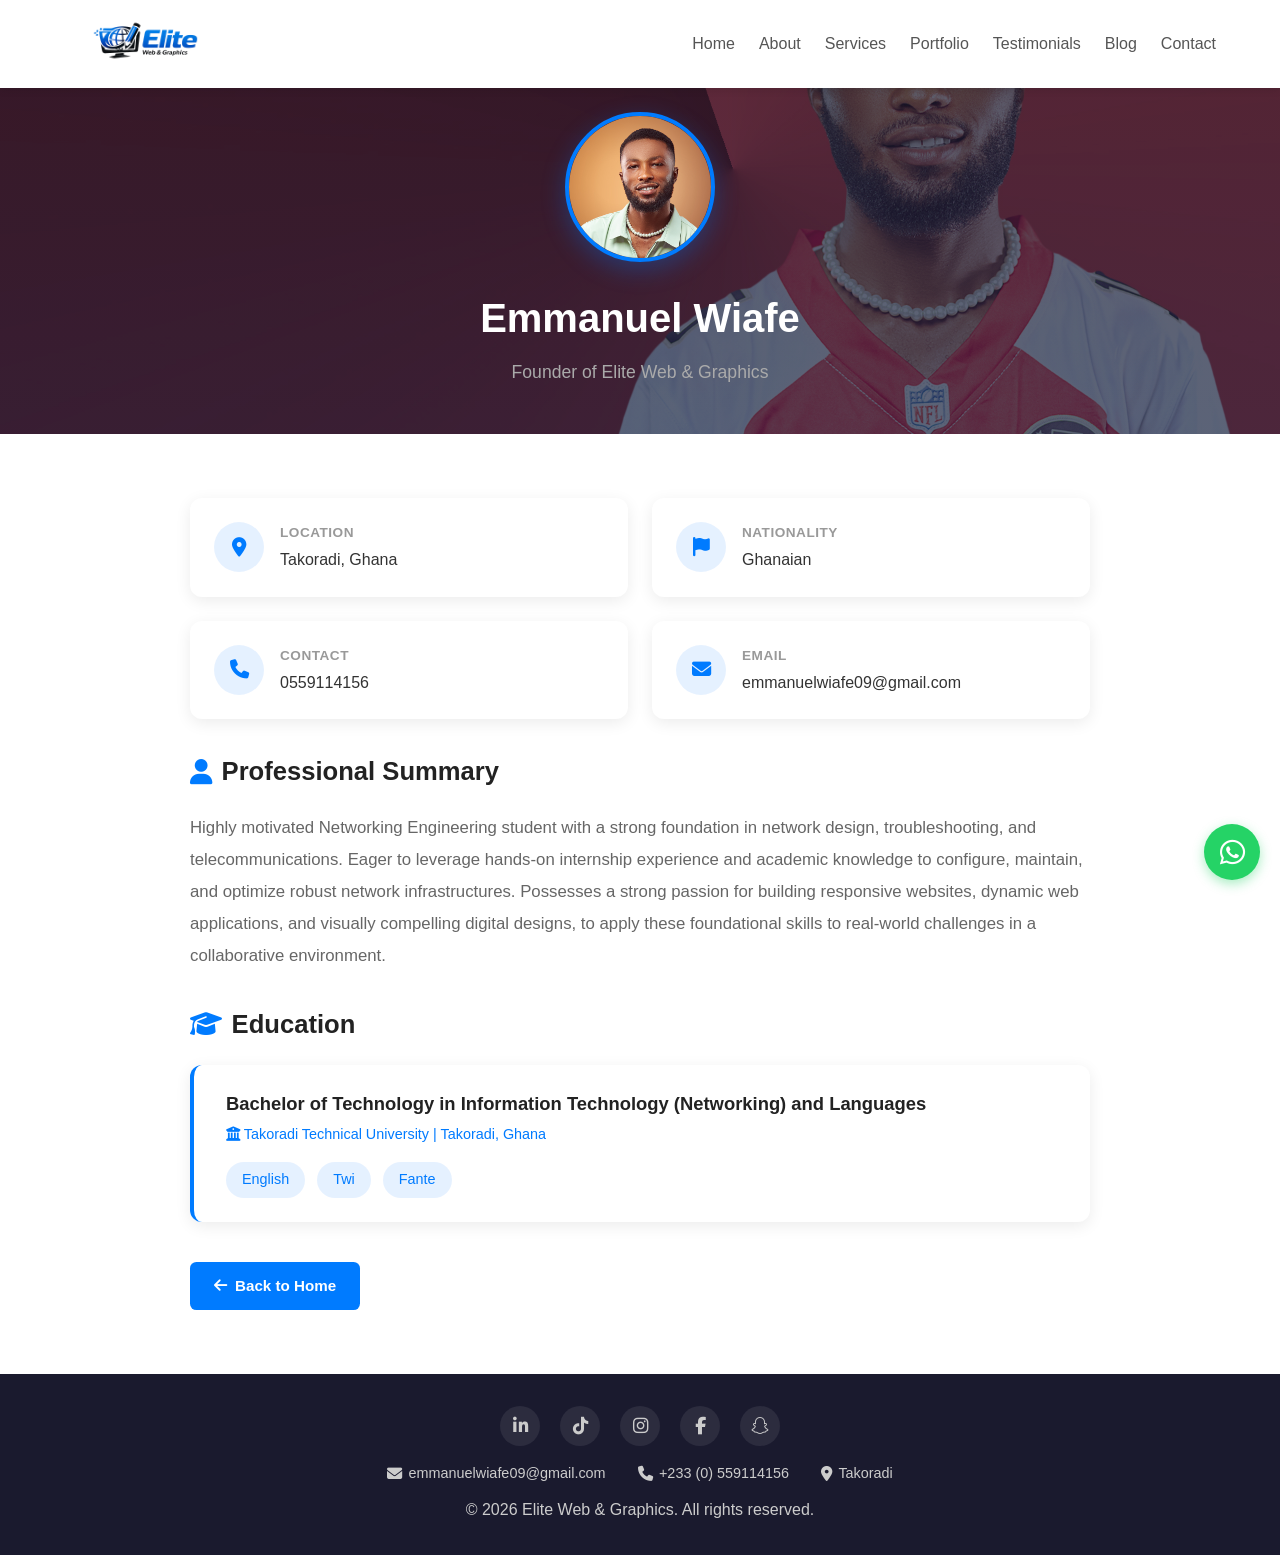
<file: about-me.html>
<!DOCTYPE html>
<html lang="en">
<head>
  <meta charset="UTF-8" />
  <meta name="viewport" content="width=device-width, initial-scale=1.0" />
  <title>About Me - Emmanuel Wiafe</title>
  <link rel="icon" type="image/png" sizes="32x32" href="favicon.png" />
  <link rel="icon" type="image/png" sizes="16x16" href="favicon-16.png" />
  <link rel="shortcut icon" href="favicon.ico" />
  <link rel="stylesheet" href="css/style.css" />
  <link rel="stylesheet" href="https://cdnjs.cloudflare.com/ajax/libs/font-awesome/6.5.0/css/all.min.css" />
  <style>
    .about-hero {
      background: linear-gradient(rgba(26, 26, 46, 0.7), rgba(22, 33, 62, 0.7)), url('img/Untitled-116.jpg') center/cover no-repeat;
      color: #fff;
      text-align: center;
      padding: 7rem 0 3rem;
    }
    .about-hero h1 {
      font-size: 2.5rem;
      margin-bottom: 0.5rem;
    }
    .about-hero p {
      color: #aaa;
      font-size: 1.1rem;
    }
    .about-hero .profile-img {
      display: block;
      width: 150px;
      height: 150px;
      border-radius: 50%;
      object-fit: cover;
      border: 4px solid #007bff;
      margin: 0 auto 1.5rem;
      box-shadow: 0 8px 24px rgba(0, 123, 255, 0.3);
    }
    .about-detail-section {
      padding: 4rem 0;
    }
    .about-detail-section .container {
      max-width: 900px;
    }
    .info-grid {
      display: grid;
      grid-template-columns: repeat(2, 1fr);
      gap: 1.5rem;
      margin-bottom: 2rem;
    }
    .info-card {
      background: #fff;
      border-radius: 0.75rem;
      padding: 1.5rem;
      box-shadow: 0 4px 16px rgba(0, 0, 0, 0.08);
      display: flex;
      align-items: center;
      gap: 1rem;
      transition: transform 0.3s ease, box-shadow 0.3s ease, background 0.4s ease;
      cursor: default;
    }
    .info-card:hover {
      transform: translateY(-5px) scale(1.03);
      box-shadow: 0 8px 30px rgba(0, 123, 255, 0.25);
    }
    .info-card:hover .info-icon {
      animation: iconPulse 0.6s ease;
    }
    @keyframes iconPulse {
      0% { transform: scale(1); }
      50% { transform: scale(1.15); }
      100% { transform: scale(1); }
    }
    .info-card .info-icon {
      width: 50px;
      height: 50px;
      border-radius: 50%;
      background: rgba(0, 123, 255, 0.1);
      display: flex;
      align-items: center;
      justify-content: center;
      flex-shrink: 0;
    }
    .info-card .info-icon i {
      font-size: 1.2rem;
      color: #007bff;
    }
    .info-card .info-text h4 {
      font-size: 0.85rem;
      color: #999;
      text-transform: uppercase;
      letter-spacing: 0.5px;
      margin-bottom: 0.2rem;
      transition: color 0.4s ease;
    }
    .info-card .info-text p {
      font-size: 1rem;
      color: #333;
      font-weight: 500;
      margin: 0;
      transition: color 0.4s ease;
    }
    .info-card .info-text a {
      color: #333;
      text-decoration: none;
      font-weight: 500;
      transition: color 0.3s;
    }
    .info-card .info-text a:hover {
      color: #007bff;
    }
    .detail-heading {
      font-size: 1.6rem;
      color: #222;
      margin-bottom: 1.25rem;
      display: flex;
      align-items: center;
      gap: 0.6rem;
      transition: color 0.4s ease;
    }
    .detail-heading i {
      color: #007bff;
    }
    .detail-text {
      color: #666;
      line-height: 1.9;
      font-size: 1.05rem;
      margin-bottom: 2rem;
      transition: color 0.4s ease;
    }
    .education-item {
      background: #fff;
      border-radius: 0.75rem;
      padding: 1.5rem 2rem;
      box-shadow: 0 4px 16px rgba(0, 0, 0, 0.08);
      border-left: 4px solid #007bff;
      margin-bottom: 1.5rem;
      transition: transform 0.3s ease, box-shadow 0.3s ease, background 0.4s ease;
    }
    .education-item:hover {
      transform: translateY(-3px);
      box-shadow: 0 8px 30px rgba(0, 123, 255, 0.2);
    }
    .education-item h3 {
      font-size: 1.15rem;
      color: #222;
      margin-bottom: 0.3rem;
      transition: color 0.4s ease;
    }
    .education-item .edu-location {
      color: #007bff;
      font-size: 0.9rem;
      font-weight: 500;
      margin-bottom: 0.5rem;
    }
    .education-item p {
      color: #666;
      margin: 0;
      transition: color 0.4s ease;
    }
    .lang-tags {
      display: flex;
      gap: 0.75rem;
      flex-wrap: wrap;
      margin-top: 1rem;
    }
    .lang-tag {
      background: rgba(0, 123, 255, 0.1);
      color: #007bff;
      padding: 0.4rem 1rem;
      border-radius: 2rem;
      font-size: 0.9rem;
      font-weight: 500;
      transition: background 0.3s, color 0.3s, transform 0.3s;
      cursor: default;
    }
    .lang-tag:hover {
      background: #007bff;
      color: #fff;
      transform: scale(1.05);
    }
    .back-btn {
      display: inline-flex;
      align-items: center;
      gap: 0.5rem;
      background: #007bff;
      color: #fff;
      padding: 0.75rem 1.5rem;
      border-radius: 0.4rem;
      text-decoration: none;
      font-weight: 600;
      font-size: 0.95rem;
      transition: background 0.3s, transform 0.2s;
      margin-top: 1rem;
    }
    .back-btn:hover {
      background: #0056b3;
      transform: translateY(-2px);
    }

    /* ===== Scroll Reveal ===== */
    .reveal {
      opacity: 0;
      transform: translateY(30px);
      transition: opacity 0.6s ease, transform 0.6s ease;
    }
    .reveal.active {
      opacity: 1;
      transform: translateY(0);
    }

    @media (max-width: 768px) {
      .about-hero {
        padding: 6rem 0 2rem;
      }
      .about-hero h1 {
        font-size: 1.8rem;
      }
      .info-grid {
        grid-template-columns: 1fr;
      }
      .about-detail-section {
        padding: 3rem 0;
      }
      .detail-heading {
        font-size: 1.3rem;
        flex-wrap: wrap;
        gap: 0.4rem;
      }
      .detail-text {
        font-size: 0.95rem;
        line-height: 1.7;
        text-align: left;
        padding: 0 0.5rem;
      }
      .education-item {
        padding: 1.25rem 1.25rem;
      }
      .education-item h3 {
        font-size: 1rem;
      }
      .lang-tags {
        gap: 0.5rem;
      }
      .lang-tag {
        font-size: 0.8rem;
        padding: 0.35rem 0.8rem;
      }
    }
  </style>
</head>
<body>

  <header class="header" id="header">
    <nav class="navbar container">
      <a href="index.html" class="logo"><img src="img/logo.png" alt="Elite Web &amp; Graphics" /></a>
      <button class="hamburger" id="hamburger" aria-label="Toggle navigation" aria-expanded="false">
        <span class="bar"></span>
        <span class="bar"></span>
        <span class="bar"></span>
      </button>
      <ul class="nav-menu" id="nav-menu">
        <li><a href="index.html#home" class="nav-link">Home</a></li>
        <li><a href="index.html#about" class="nav-link">About</a></li>
        <li><a href="index.html#services" class="nav-link">Services</a></li>
        <li><a href="index.html#portfolio" class="nav-link">Portfolio</a></li>
        <li><a href="index.html#testimonials" class="nav-link">Testimonials</a></li>
        <li><a href="index.html#blog" class="nav-link">Blog</a></li>
        <li><a href="index.html#contact" class="nav-link">Contact</a></li>
      </ul>
    </nav>
  </header>

  <main>
    <section class="about-hero">
      <div class="container">
        <img src="img/1.jpg" alt="Emmanuel Wiafe" class="profile-img" />
        <h1>Emmanuel Wiafe</h1>
        <p>Founder of Elite Web &amp; Graphics</p>
      </div>
    </section>

    <section class="about-detail-section">
      <div class="container">
        <div class="info-grid">
          <div class="info-card reveal" style="transition-delay: 0s;">
            <div class="info-icon"><i class="fas fa-map-marker-alt"></i></div>
            <div class="info-text">
              <h4>Location</h4>
              <p>Takoradi, Ghana</p>
            </div>
          </div>
          <div class="info-card reveal" style="transition-delay: 0.1s;">
            <div class="info-icon"><i class="fas fa-flag"></i></div>
            <div class="info-text">
              <h4>Nationality</h4>
              <p>Ghanaian</p>
            </div>
          </div>
          <div class="info-card reveal" style="transition-delay: 0.2s;">
            <div class="info-icon"><i class="fas fa-phone"></i></div>
            <div class="info-text">
              <h4>Contact</h4>
              <p><a href="tel:+233559114156">0559114156</a></p>
            </div>
          </div>
          <div class="info-card reveal" style="transition-delay: 0.3s;">
            <div class="info-icon"><i class="fas fa-envelope"></i></div>
            <div class="info-text">
              <h4>Email</h4>
              <p><a href="mailto:emmanuelwiafe09@gmail.com">emmanuelwiafe09@gmail.com</a></p>
            </div>
          </div>
        </div>

        <h2 class="detail-heading reveal"><i class="fas fa-user"></i> Professional Summary</h2>
        <p class="detail-text reveal">Highly motivated Networking Engineering student with a strong foundation in network design, troubleshooting, and telecommunications. Eager to leverage hands-on internship experience and academic knowledge to configure, maintain, and optimize robust network infrastructures. Possesses a strong passion for building responsive websites, dynamic web applications, and visually compelling digital designs, to apply these foundational skills to real-world challenges in a collaborative environment.</p>

        <h2 class="detail-heading reveal"><i class="fas fa-graduation-cap"></i> Education</h2>
        <div class="education-item reveal">
          <h3>Bachelor of Technology in Information Technology (Networking) and Languages</h3>
          <p class="edu-location"><i class="fas fa-university"></i> Takoradi Technical University | Takoradi, Ghana</p>
          <div class="lang-tags">
            <span class="lang-tag">English</span>
            <span class="lang-tag">Twi</span>
            <span class="lang-tag">Fante</span>
          </div>
        </div>

        <a href="index.html#about" class="back-btn"><i class="fas fa-arrow-left"></i> Back to Home</a>
      </div>
    </section>
  </main>

  <footer class="footer">
    <div class="container">
      <div class="footer-social">
        <a href="#" target="_blank" rel="noopener noreferrer" aria-label="LinkedIn"><i class="fab fa-linkedin-in"></i></a>
        <a href="https://www.tiktok.com/@kobina_amponsah?_r=1&_t=ZS-977jYHzpL2i" target="_blank" rel="noopener noreferrer" aria-label="TikTok"><i class="fab fa-tiktok"></i></a>
        <a href="#" target="_blank" rel="noopener noreferrer" aria-label="Instagram"><i class="fab fa-instagram"></i></a>
        <a href="https://www.facebook.com/share/1D8HNpVh4f/?mibextid=wwXIfr" target="_blank" rel="noopener noreferrer" aria-label="Facebook"><i class="fab fa-facebook-f"></i></a>
        <a href="https://snapchat.com/t/FiNFOw7B" target="_blank" rel="noopener noreferrer" aria-label="Snapchat"><i class="fab fa-snapchat"></i></a>
      </div>
      <div class="footer-contact">
        <a href="mailto:emmanuelwiafe09@gmail.com"><i class="fas fa-envelope"></i> emmanuelwiafe09@gmail.com</a>
        <a href="tel:+233559114156"><i class="fas fa-phone"></i> +233 (0) 559114156</a>
        <span><i class="fas fa-map-marker-alt"></i> Takoradi</span>
      </div>
      <p>&copy; 2026 Elite Web &amp; Graphics. All rights reserved.</p>
    </div>
  </footer>

  <a href="https://wa.link/rnzuws" target="_blank" rel="noopener noreferrer" class="whatsapp-float" aria-label="Chat on WhatsApp">
    <i class="fab fa-whatsapp"></i>
  </a>

  <script src="js/main.js"></script>
  <script>
    // ===== Scroll Reveal =====
    var reveals = document.querySelectorAll('.reveal');
    var observer = new IntersectionObserver(function (entries) {
      entries.forEach(function (entry) {
        if (entry.isIntersecting) {
          entry.target.classList.add('active');
          observer.unobserve(entry.target);
        }
      });
    }, { threshold: 0.15 });
    reveals.forEach(function (el) {
      observer.observe(el);
    });
  </script>
</body>
</html>
</file>
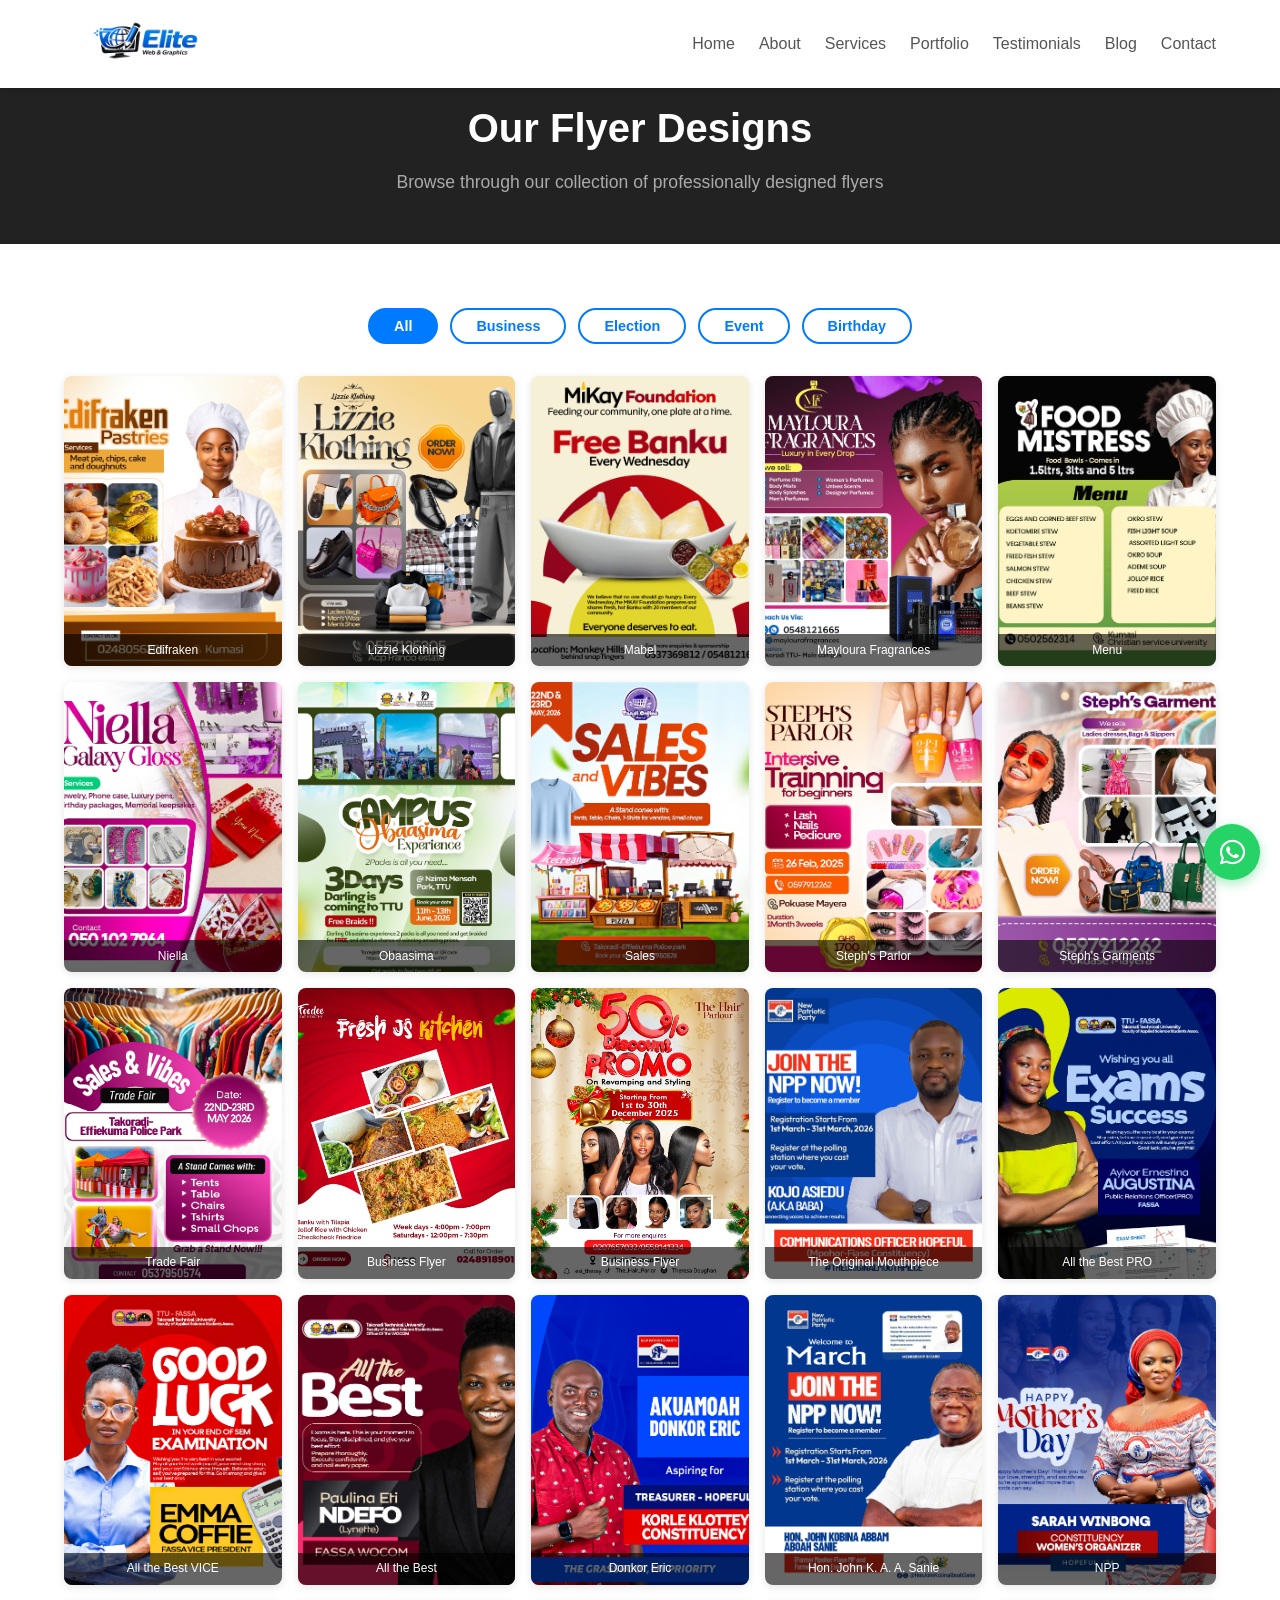
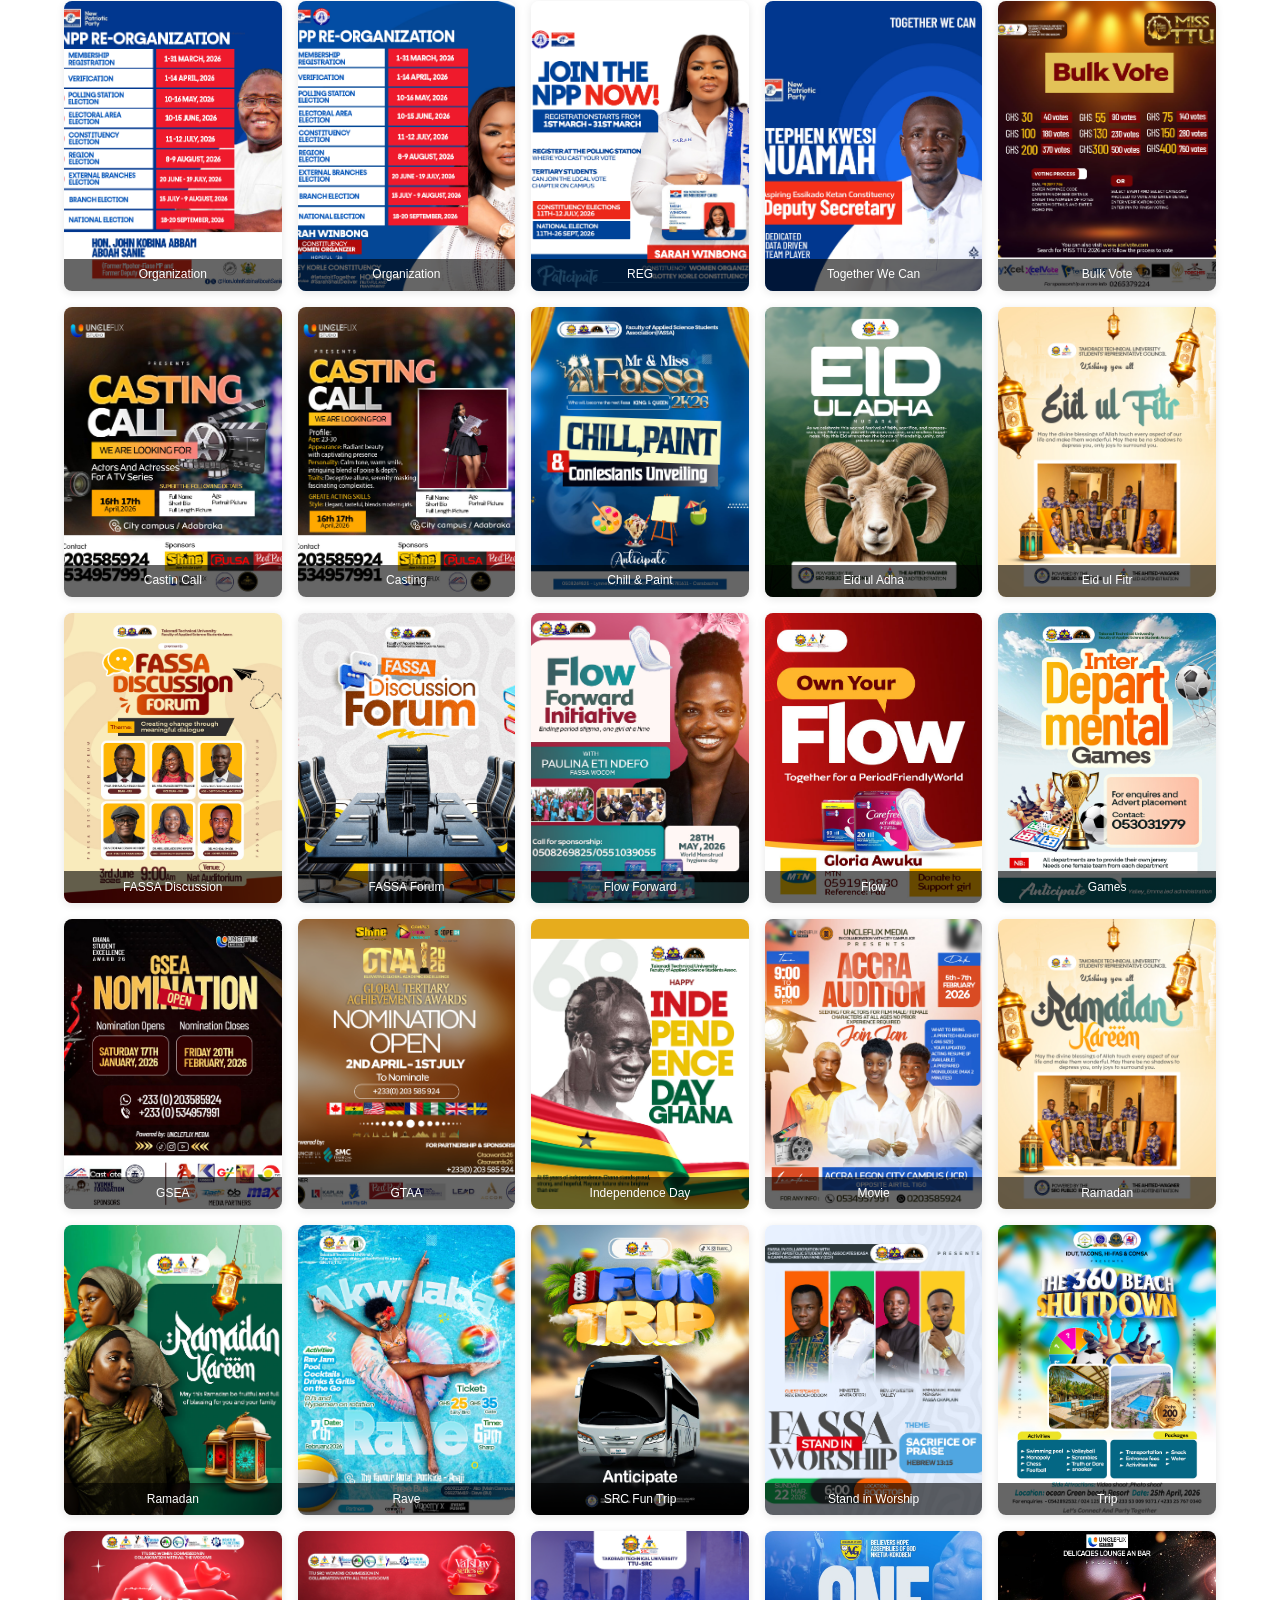
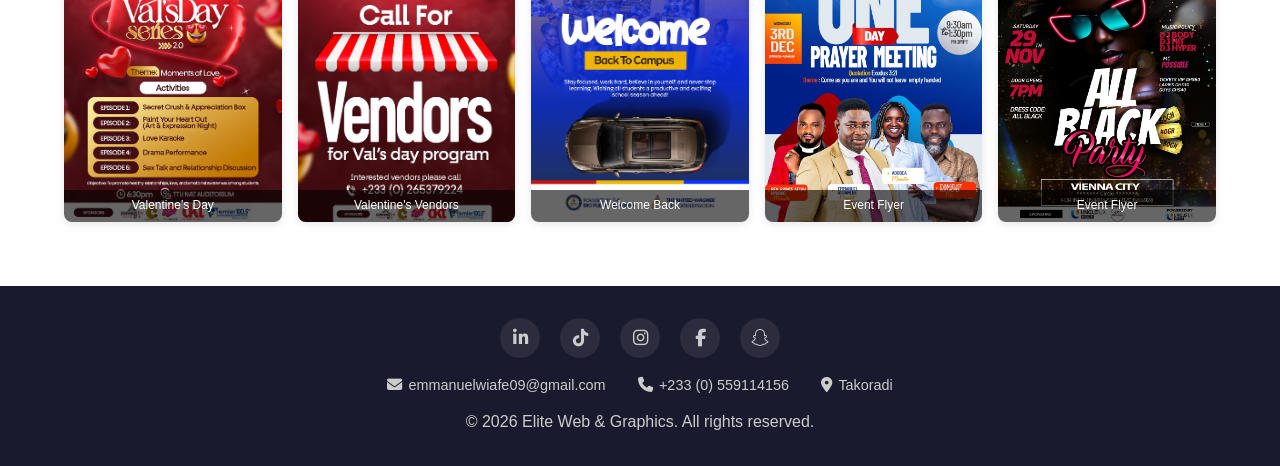
<file: flyers.html>
<!DOCTYPE html>
<html lang="en">
<head>
  <meta charset="UTF-8" />
  <meta name="viewport" content="width=device-width, initial-scale=1.0" />
  <title>Flyers Portfolio - Elite Web & Graphics</title>
  <link rel="icon" type="image/png" sizes="32x32" href="favicon.png" />
  <link rel="icon" type="image/png" sizes="16x16" href="favicon-16.png" />
  <link rel="shortcut icon" href="favicon.ico" />
  <link rel="stylesheet" href="css/style.css" />
  <link rel="stylesheet" href="https://cdnjs.cloudflare.com/ajax/libs/font-awesome/6.5.0/css/all.min.css" />
  <style>
    .flyers-header {
      background: #222;
      color: #fff;
      text-align: center;
      padding: 6rem 0 3rem;
    }
    .flyers-header h1 {
      font-size: 2.5rem;
      margin-bottom: 0.5rem;
    }
    .flyers-header p {
      color: #aaa;
      font-size: 1.1rem;
    }
    .flyers-section {
      padding: 2rem 0 4rem;
    }
    .flyers-filter {
      display: flex;
      justify-content: center;
      gap: 0.75rem;
      margin: 2rem 0;
      flex-wrap: wrap;
    }
    .flyers-filter .filter-btn {
      padding: 0.5rem 1.5rem;
      border: 2px solid #007bff;
      background: transparent;
      color: #007bff;
      border-radius: 2rem;
      font-size: 0.9rem;
      font-weight: 600;
      cursor: pointer;
      transition: background 0.3s, color 0.3s;
      font-family: inherit;
    }
    .flyers-filter .filter-btn:hover,
    .flyers-filter .filter-btn.active {
      background: #007bff;
      color: #fff;
    }
    .flyers-grid {
      display: grid;
      grid-template-columns: repeat(5, 1fr);
      gap: 1rem;
    }
    .flyers-grid .flyer-item {
      position: relative;
      border-radius: 0.5rem;
      overflow: hidden;
      box-shadow: 0 2px 8px rgba(0,0,0,0.1);
      transition: transform 0.3s, opacity 0.3s;
      aspect-ratio: 3 / 4;
    }
    .flyers-grid .flyer-item:hover {
      transform: translateY(-4px);
    }
    .flyers-grid .flyer-item img {
      width: 100%;
      height: 100%;
      object-fit: cover;
      display: block;
    }
    .flyers-grid .flyer-item .flyer-label {
      position: absolute;
      bottom: 0;
      left: 0;
      right: 0;
      background: rgba(0,0,0,0.6);
      color: #fff;
      padding: 0.4rem 0.6rem;
      font-size: 0.75rem;
      text-align: center;
      white-space: nowrap;
      overflow: hidden;
      text-overflow: ellipsis;
    }
    .flyers-grid .flyer-item.hidden {
      display: none;
    }

    @media (max-width: 1024px) {
      .flyers-grid { grid-template-columns: repeat(4, 1fr); }
    }
    @media (max-width: 768px) {
      .flyers-grid { grid-template-columns: repeat(3, 1fr); }
    }
    @media (max-width: 480px) {
      .flyers-grid { grid-template-columns: repeat(2, 1fr); }
    }

    /* ── View Project Modal ── */
    .view-modal {
      display: none;
      position: fixed;
      z-index: 10000;
      inset: 0;
      background: rgba(0,0,0,0.85);
      align-items: center;
      justify-content: center;
      padding: 2rem;
    }
    .view-modal.open { display: flex; }

    .view-modal-content {
      position: relative;
      max-width: 90vw;
      max-height: 90vh;
      border-radius: 0.5rem;
      box-shadow: 0 8px 40px rgba(0,0,0,0.5);
      transition: filter 0.3s;
      line-height: 0;
    }
    .view-modal-content.blurred {
      filter: blur(10px);
    }

    .view-modal-content canvas {
      display: block;
      max-width: 90vw;
      max-height: 90vh;
      width: auto;
      height: auto;
    }

    .view-modal-close {
      position: fixed;
      top: 1rem;
      right: 1.5rem;
      color: #fff;
      font-size: 2.5rem;
      font-weight: 700;
      cursor: pointer;
      z-index: 10001;
      line-height: 1;
      transition: opacity 0.3s;
    }
    .view-modal-close:hover { opacity: 0.7; }


  </style>
</head>
<body>

  <header class="header" id="header">
    <nav class="navbar container">
      <a href="index.html" class="logo"><img src="img/logo.png" alt="Elite Web &amp; Graphics" /></a>
      <button class="hamburger" id="hamburger" aria-label="Toggle navigation" aria-expanded="false">
        <span class="bar"></span>
        <span class="bar"></span>
        <span class="bar"></span>
      </button>
      <ul class="nav-menu" id="nav-menu">
        <li><a href="index.html#home" class="nav-link">Home</a></li>
        <li><a href="index.html#about" class="nav-link">About</a></li>
        <li><a href="index.html#services" class="nav-link">Services</a></li>
        <li><a href="index.html#portfolio" class="nav-link">Portfolio</a></li>
        <li><a href="index.html#testimonials" class="nav-link">Testimonials</a></li>
        <li><a href="index.html#blog" class="nav-link">Blog</a></li>
        <li><a href="index.html#contact" class="nav-link">Contact</a></li>
      </ul>
    </nav>
  </header>

  <main>
    <section class="flyers-header">
      <div class="container">
        <h1>Our Flyer Designs</h1>
        <p>Browse through our collection of professionally designed flyers</p>
      </div>
    </section>

    <section class="flyers-section">
      <div class="container">
        <div class="flyers-filter">
          <button class="filter-btn active" data-filter="all">All</button>
          <button class="filter-btn" data-filter="business">Business</button>
          <button class="filter-btn" data-filter="election">Election</button>
          <button class="filter-btn" data-filter="event">Event</button>
          <button class="filter-btn" data-filter="birthday">Birthday</button>
        </div>

        <div class="flyers-grid" id="flyersGrid">
          <!-- Business -->
          <div class="flyer-item" data-category="business"><img src="img/business/Edifraken.jpg" alt="Edifraken" /><span class="flyer-label">Edifraken</span></div>
          <div class="flyer-item" data-category="business"><img src="img/business/Lizzie-Klothing.jpg" alt="Lizzie Klothing" /><span class="flyer-label">Lizzie Klothing</span></div>
          <div class="flyer-item" data-category="business"><img src="img/business/Mabel.jpg" alt="Mabel" /><span class="flyer-label">Mabel</span></div>
          <div class="flyer-item" data-category="business"><img src="img/business/MAYLOURA-FRAGRANCES.-Main.jpg" alt="Mayloura Fragrances" /><span class="flyer-label">Mayloura Fragrances</span></div>
          <div class="flyer-item" data-category="business"><img src="img/business/MENU.jpg" alt="Menu" /><span class="flyer-label">Menu</span></div>
          <div class="flyer-item" data-category="business"><img src="img/business/Niella.jpg" alt="Niella" /><span class="flyer-label">Niella</span></div>
          <div class="flyer-item" data-category="business"><img src="img/business/Obaasima.jpg" alt="Obaasima" /><span class="flyer-label">Obaasima</span></div>
          <div class="flyer-item" data-category="business"><img src="img/business/SALES.jpg" alt="Sales" /><span class="flyer-label">Sales</span></div>
          <div class="flyer-item" data-category="business"><img src="img/business/STEPH'S PARLOR.jpg" alt="Steph's Parlor" /><span class="flyer-label">Steph's Parlor</span></div>
          <div class="flyer-item" data-category="business"><img src="img/business/STEPH'S-Garments.jpg" alt="Steph's Garments" /><span class="flyer-label">Steph's Garments</span></div>
          <div class="flyer-item" data-category="business"><img src="img/business/Trade-Fair.png" alt="Trade Fair" /><span class="flyer-label">Trade Fair</span></div>
          <div class="flyer-item" data-category="business"><img src="img/business/WhatsApp%20Image%202026-05-07%20at%206.50.20%20PM%20(2).jpeg" alt="Business Flyer 1" /><span class="flyer-label">Business Flyer</span></div>
          <div class="flyer-item" data-category="business"><img src="img/business/WhatsApp%20Image%202026-05-07%20at%206.50.20%20PM.jpeg" alt="Business Flyer 2" /><span class="flyer-label">Business Flyer</span></div>

          <!-- Election -->
          <div class="flyer-item" data-category="election"><img src="img/Election/TheOriginalMouthpiece.jpg" alt="The Original Mouthpiece" /><span class="flyer-label">The Original Mouthpiece</span></div>
          <div class="flyer-item" data-category="election"><img src="img/Election/All-the-Best--PRO.jpg" alt="All the Best PRO" /><span class="flyer-label">All the Best PRO</span></div>
          <div class="flyer-item" data-category="election"><img src="img/Election/All-the-Best--VICE.jpg" alt="All the Best VICE" /><span class="flyer-label">All the Best VICE</span></div>
          <div class="flyer-item" data-category="election"><img src="img/Election/All-the-Best.jpg" alt="All the Best" /><span class="flyer-label">All the Best</span></div>
          <div class="flyer-item" data-category="election"><img src="img/Election/DONKOR-ERIC.jpg" alt="Donkor Eric" /><span class="flyer-label">Donkor Eric</span></div>
          <div class="flyer-item" data-category="election"><img src="img/Election/Hon.-John-Kobina-Abbam-Aboah-Sanie.jpg" alt="Hon. John Kobina Abbam Aboah Sanie" /><span class="flyer-label">Hon. John K. A. A. Sanie</span></div>
          <div class="flyer-item" data-category="election"><img src="img/Election/NPP%20(2).jpg" alt="NPP" /><span class="flyer-label">NPP</span></div>
          <div class="flyer-item" data-category="election"><img src="img/Election/Organization%20(2).jpg" alt="Organization" /><span class="flyer-label">Organization</span></div>
          <div class="flyer-item" data-category="election"><img src="img/Election/Organization.jpg" alt="Organization" /><span class="flyer-label">Organization</span></div>
          <div class="flyer-item" data-category="election"><img src="img/Election/REG.jpg" alt="REG" /><span class="flyer-label">REG</span></div>
          <div class="flyer-item" data-category="election"><img src="img/Election/TOGETHER-WE-CAN.jpg" alt="Together We Can" /><span class="flyer-label">Together We Can</span></div>

          <!-- Event -->
          <div class="flyer-item" data-category="event"><img src="img/Event/BulkVote.jpg" alt="Bulk Vote" /><span class="flyer-label">Bulk Vote</span></div>
          <div class="flyer-item" data-category="event"><img src="img/Event/CASTIN-CALL.jpg" alt="Castin Call" /><span class="flyer-label">Castin Call</span></div>
          <div class="flyer-item" data-category="event"><img src="img/Event/Casting-2.jpg" alt="Casting" /><span class="flyer-label">Casting</span></div>
          <div class="flyer-item" data-category="event birthday"><img src="img/Event/Chill-,-Paint.jpg" alt="Chill & Paint" /><span class="flyer-label">Chill &amp; Paint</span></div>
          <div class="flyer-item" data-category="event"><img src="img/Event/EID-UL-ADHA.jpg" alt="Eid ul Adha" /><span class="flyer-label">Eid ul Adha</span></div>
          <div class="flyer-item" data-category="event"><img src="img/Event/Eid-ul-Fitr.jpg" alt="Eid ul Fitr" /><span class="flyer-label">Eid ul Fitr</span></div>
          <div class="flyer-item" data-category="event"><img src="img/Event/FASSA-DISCUSSION-FORUM.jpg" alt="FASSA Discussion Forum" /><span class="flyer-label">FASSA Discussion</span></div>
          <div class="flyer-item" data-category="event"><img src="img/Event/FASSA-FORUM.jpg" alt="FASSA Forum" /><span class="flyer-label">FASSA Forum</span></div>
          <div class="flyer-item" data-category="event birthday"><img src="img/Event/Flow-Forward-Initiative-1.jpg" alt="Flow Forward Initiative" /><span class="flyer-label">Flow Forward</span></div>
          <div class="flyer-item" data-category="event birthday"><img src="img/Event/Flow.jpg" alt="Flow" /><span class="flyer-label">Flow</span></div>
          <div class="flyer-item" data-category="event birthday"><img src="img/Event/GAMES.jpg" alt="Games" /><span class="flyer-label">Games</span></div>
          <div class="flyer-item" data-category="event"><img src="img/Event/GSEA.jpg" alt="GSEA" /><span class="flyer-label">GSEA</span></div>
          <div class="flyer-item" data-category="event"><img src="img/Event/GTAA.jpg" alt="GTAA" /><span class="flyer-label">GTAA</span></div>
          <div class="flyer-item" data-category="event"><img src="img/Event/Independence-Day---FASSA.jpg" alt="Independence Day FASSA" /><span class="flyer-label">Independence Day</span></div>
          <div class="flyer-item" data-category="event"><img src="img/Event/movie.jpg" alt="Movie" /><span class="flyer-label">Movie</span></div>
          <div class="flyer-item" data-category="event"><img src="img/Event/RAMADAN%20(2).jpg" alt="Ramadan" /><span class="flyer-label">Ramadan</span></div>
          <div class="flyer-item" data-category="event"><img src="img/Event/RAMADAN.jpg" alt="Ramadan" /><span class="flyer-label">Ramadan</span></div>
          <div class="flyer-item" data-category="event birthday"><img src="img/Event/Rave%20(2).jpg" alt="Rave" /><span class="flyer-label">Rave</span></div>
          <div class="flyer-item" data-category="event birthday"><img src="img/Event/SRC-FUN-TRIP.jpg" alt="SRC Fun Trip" /><span class="flyer-label">SRC Fun Trip</span></div>
          <div class="flyer-item" data-category="event"><img src="img/Event/STAND%20IN%20WORSHIP.jpg" alt="Stand in Worship" /><span class="flyer-label">Stand in Worship</span></div>
          <div class="flyer-item" data-category="event birthday"><img src="img/Event/TRIP.jpg" alt="Trip" /><span class="flyer-label">Trip</span></div>
          <div class="flyer-item" data-category="event birthday"><img src="img/Event/ValsDay-Series-2-(2).jpg" alt="Valentine's Day" /><span class="flyer-label">Valentine's Day</span></div>
          <div class="flyer-item" data-category="event"><img src="img/Event/ValsDay-Series-2-Call-for-Vendors.jpg" alt="Valentine's Vendors" /><span class="flyer-label">Valentine's Vendors</span></div>
          <div class="flyer-item" data-category="event"><img src="img/Event/Welcome-Back.jpg" alt="Welcome Back" /><span class="flyer-label">Welcome Back</span></div>
          <div class="flyer-item" data-category="event"><img src="img/Event/WhatsApp%20Image%202026-05-07%20at%206.50.19%20PM%20(1).jpeg" alt="Event Flyer 1" /><span class="flyer-label">Event Flyer</span></div>
          <div class="flyer-item" data-category="event"><img src="img/Event/WhatsApp%20Image%202026-05-07%20at%206.50.20%20PM%20(1).jpeg" alt="Event Flyer 2" /><span class="flyer-label">Event Flyer</span></div>
        </div>
      </div>
    </section>
  </main>

  <footer class="footer">
    <div class="container">
      <div class="footer-social">
        <a href="#" target="_blank" rel="noopener noreferrer" aria-label="LinkedIn"><i class="fab fa-linkedin-in"></i></a>
        <a href="https://www.tiktok.com/@kobina_amponsah?_r=1&_t=ZS-977jYHzpL2i" target="_blank" rel="noopener noreferrer" aria-label="TikTok"><i class="fab fa-tiktok"></i></a>
        <a href="#" target="_blank" rel="noopener noreferrer" aria-label="Instagram"><i class="fab fa-instagram"></i></a>
        <a href="https://www.facebook.com/share/1D8HNpVh4f/?mibextid=wwXIfr" target="_blank" rel="noopener noreferrer" aria-label="Facebook"><i class="fab fa-facebook-f"></i></a>
        <a href="https://snapchat.com/t/FiNFOw7B" target="_blank" rel="noopener noreferrer" aria-label="Snapchat"><i class="fab fa-snapchat"></i></a>
      </div>
      <div class="footer-contact">
        <a href="mailto:emmanuelwiafe09@gmail.com"><i class="fas fa-envelope"></i> emmanuelwiafe09@gmail.com</a>
        <a href="tel:+233559114156"><i class="fas fa-phone"></i> +233 (0) 559114156</a>
        <span><i class="fas fa-map-marker-alt"></i> Takoradi</span>
      </div>
      <p>&copy; 2026 Elite Web &amp; Graphics. All rights reserved.</p>
    </div>
  </footer>

  <div id="watermark" data-text="CONFIDENTIAL COPY"></div>

  <a href="https://wa.link/rnzuws" target="_blank" rel="noopener noreferrer" class="whatsapp-float" aria-label="Chat on WhatsApp">
    <i class="fab fa-whatsapp"></i>
  </a>

  <!-- ── View Project Modal ── -->
  <div class="view-modal" id="viewModal">
    <span class="view-modal-close" id="viewModalClose">&times;</span>
    <div class="view-modal-content" id="viewModalContent">
      <canvas id="viewModalCanvas"></canvas>
    </div>
  </div>

  <script>
    (function () {
      /* ── Hamburger menu ── */
      var hamburger = document.getElementById('hamburger');
      var navMenu = document.getElementById('nav-menu');
      if (hamburger && navMenu) {
        hamburger.addEventListener('click', function () {
          hamburger.classList.toggle('active');
          navMenu.classList.toggle('active');
        });
      }

      /* ── Filtering ── */
      var filterBtns = document.querySelectorAll('.flyers-filter .filter-btn');
      var flyerItems = document.querySelectorAll('.flyer-item');

      filterBtns.forEach(function (btn) {
        btn.addEventListener('click', function () {
          filterBtns.forEach(function (b) { b.classList.remove('active'); });
          this.classList.add('active');

          var filter = this.getAttribute('data-filter');

          flyerItems.forEach(function (item) {
            var cats = item.getAttribute('data-category').split(' ');
            if (filter === 'all' || cats.indexOf(filter) !== -1) {
              item.classList.remove('hidden');
            } else {
              item.classList.add('hidden');
            }
          });
        });
      });

      /* ── View Project Modal (Canvas-based with baked-in protection) ── */
      var modal = document.getElementById('viewModal');
      var modalCanvas = document.getElementById('viewModalCanvas');
      var modalContent = document.getElementById('viewModalContent');
      var modalClose = document.getElementById('viewModalClose');
      var modalCtx = modalCanvas.getContext('2d');

      function openModal(src) {
        var img = new Image();
        img.onload = function () {
          /* Determine display size */
          var maxW = window.innerWidth * 0.85;
          var maxH = window.innerHeight * 0.85;
          var w = img.width;
          var h = img.height;
          var ratio = Math.min(maxW / w, maxH / h, 1);
          w = Math.round(w * ratio);
          h = Math.round(h * ratio);

          modalCanvas.width = w;
          modalCanvas.height = h;

          /* ── Draw to display canvas ── */
          modalCtx.drawImage(img, 0, 0, w, h);

          /* ── Bold watermark overlay ── */
          var marks = [
            { text: 'CONFIDENTIAL', size: Math.round(w * 0.07), y: 0.10 },
            { text: 'PREVIEW ONLY',  size: Math.round(w * 0.07), y: 0.26 },
            { text: 'ELITE WEB & GRAPHICS', size: Math.round(w * 0.05), y: 0.42 },
            { text: 'CONFIDENTIAL', size: Math.round(w * 0.07), y: 0.58 },
            { text: 'PREVIEW ONLY',  size: Math.round(w * 0.07), y: 0.74 },
            { text: 'ELITE WEB & GRAPHICS', size: Math.round(w * 0.05), y: 0.90 },
          ];

          modalCtx.textAlign = 'center';
          modalCtx.textBaseline = 'middle';

          marks.forEach(function (m) {
            modalCtx.save();
            modalCtx.translate(w / 2, Math.round(h * m.y));
            modalCtx.rotate(-0.35);
            modalCtx.font = 'bold ' + m.size + 'px Arial,sans-serif';
            /* Shadow for legibility */
            modalCtx.shadowColor = 'rgba(0,0,0,0.6)';
            modalCtx.shadowBlur = 4;
            modalCtx.fillStyle = 'rgba(255,50,50,0.55)';
            modalCtx.fillText(m.text, 0, 0);
            modalCtx.restore();
          });

          modal.classList.add('open');
          document.body.style.overflow = 'hidden';
        };
        img.src = src;
      }

      function closeModal() {
        modal.classList.remove('open');
        modalContent.classList.remove('blurred');
        modalCtx.clearRect(0, 0, modalCanvas.width, modalCanvas.height);
        document.body.style.overflow = '';
      }

      /* Click any flyer to open modal */
      flyerItems.forEach(function (item) {
        item.addEventListener('click', function () {
          var img = this.querySelector('img');
          if (img) openModal(img.src);
        });
        /* Block drag on thumbnail images */
        item.addEventListener('dragstart', function (e) { e.preventDefault(); });
      });

      /* Block drag on canvas to prevent save-as via drag */
      modalCanvas.addEventListener('dragstart', function (e) { e.preventDefault(); });

      modalClose.addEventListener('click', closeModal);
      modal.addEventListener('click', function (e) {
        if (e.target === modal) closeModal();
      });
      document.addEventListener('keydown', function (e) {
        if (e.key === 'Escape' && modal.classList.contains('open')) closeModal();
      });

      /* ── Screenshot & Copy Protection ── */

      /* Block right-click on flyer thumbnails and modal */
      document.addEventListener('contextmenu', function (e) {
        if (e.target.closest('.flyer-item') || modal.classList.contains('open')) {
          e.preventDefault();
        }
      });

      /* Block keyboard shortcuts that could capture/save */
      document.addEventListener('keydown', function (e) {
        if (!modal.classList.contains('open')) return;

        /* PrintScreen */
        if (e.key === 'PrintScreen') {
          e.preventDefault();
        }
        /* Ctrl+P / Cmd+P */
        if ((e.ctrlKey || e.metaKey) && (e.key === 'p' || e.key === 'P')) {
          e.preventDefault();
        }
        /* Cmd+Shift+4 (macOS region screenshot) */
        if (e.metaKey && e.shiftKey && e.key === '4') {
          e.preventDefault();
        }
        /* Cmd+Shift+3 (macOS fullscreen screenshot) */
        if (e.metaKey && e.shiftKey && e.key === '3') {
          e.preventDefault();
        }
        /* Ctrl+Shift+I / Cmd+Opt+I (dev tools) */
        if ((e.ctrlKey || e.metaKey) && e.shiftKey && (e.key === 'i' || e.key === 'I')) {
          e.preventDefault();
        }
        /* Ctrl+U (view source) */
        if ((e.ctrlKey || e.metaKey) && (e.key === 'u' || e.key === 'U')) {
          e.preventDefault();
        }
        /* Ctrl+S / Cmd+S (save) */
        if ((e.ctrlKey || e.metaKey) && (e.key === 's' || e.key === 'S')) {
          e.preventDefault();
        }
        /* F12 (dev tools) */
        if (e.key === 'F12') {
          e.preventDefault();
        }
      });

      /* ── Focus-loss / visibility safeguard ── */
      document.addEventListener('visibilitychange', function () {
        if (!modal.classList.contains('open')) return;
        if (document.hidden) {
          modalContent.classList.add('blurred');
        } else {
          modalContent.classList.remove('blurred');
        }
      });

      window.addEventListener('blur', function () {
        if (modal.classList.contains('open')) {
          modalContent.classList.add('blurred');
        }
      });

      window.addEventListener('focus', function () {
        modalContent.classList.remove('blurred');
      });

      /* ── Zoom-Activated Watermark ── */
      (function () {
        var wm = document.getElementById('watermark');
        if (!wm) return;

        function generateTile(text) {
          var canvas = document.createElement('canvas');
          var ctx = canvas.getContext('2d');
          var size = 400;
          canvas.width = size;
          canvas.height = size;

          ctx.save();
          ctx.translate(size / 2, size / 2);
          ctx.rotate(-25 * Math.PI / 180);
          ctx.font = 'bold 22px Arial, sans-serif';
          ctx.fillStyle = '#ff0000';
          ctx.textAlign = 'center';
          ctx.textBaseline = 'middle';

          var spacing = 120;
          for (var x = -size; x < size * 2; x += spacing) {
            for (var y = -size; y < size * 2; y += spacing) {
              ctx.fillText(text, x, y);
            }
          }
          ctx.restore();

          return canvas.toDataURL();
        }

        var wmText = wm.getAttribute('data-text') || 'CONFIDENTIAL COPY';
        wm.style.backgroundImage = 'url(' + generateTile(wmText) + ')';
        wm.style.backgroundRepeat = 'repeat';

        var baselineDPR = window.devicePixelRatio || 1;

        function checkZoom() {
          var zoomed = false;

          if (Math.abs(window.devicePixelRatio - baselineDPR) > 0.01) {
            zoomed = true;
          }

          if (window.visualViewport && window.visualViewport.scale > 1.01) {
            zoomed = true;
          }

          document.body.classList.toggle('zoomed', zoomed);
        }

        checkZoom();
        window.addEventListener('resize', checkZoom);
        if (window.visualViewport) {
          window.visualViewport.addEventListener('resize', checkZoom);
        }

        var guard = new MutationObserver(function (mutations) {
          var shouldReload = false;

          for (var i = 0; i < mutations.length; i++) {
            var mutation = mutations[i];

            if (mutation.type === 'childList') {
              for (var j = 0; j < mutation.removedNodes.length; j++) {
                var removed = mutation.removedNodes[j];
                if (removed === wm || (removed.querySelector && removed.querySelector('#watermark'))) {
                  shouldReload = true;
                  break;
                }
              }
            }

            if (mutation.type === 'attributes' && mutation.target === wm) {
              var style = getComputedStyle(wm);
              if (style.display === 'none' || style.visibility === 'hidden') {
                shouldReload = true;
                break;
              }
            }

            if (shouldReload) break;
          }

          if (shouldReload) {
            guard.disconnect();
            location.reload();
          }
        });

        guard.observe(document.body, {
          childList: true,
          subtree: true,
          attributes: true,
          attributeFilter: ['style', 'class']
        });

        guard.observe(wm, {
          attributes: true,
          attributeFilter: ['style', 'class']
        });
      })();
    })();
  </script>
</body>
</html>
</file>
<file: css/style.css>
*,
*::before,
*::after {
  margin: 0;
  padding: 0;
  box-sizing: border-box;
}

html {
  scroll-behavior: smooth;
  scroll-padding-top: 4rem;
}

body {
  font-family: 'Segoe UI', Tahoma, Geneva, Verdana, sans-serif;
  line-height: 1.6;
  color: #333;
  background: #fff;
}

.container {
  width: 90%;
  max-width: 1200px;
  margin: 0 auto;
}

img {
  max-width: 100%;
  display: block;
}

a {
  text-decoration: none;
  color: inherit;
}

ul {
  list-style: none;
}

.section {
  padding: 5rem 0;
}

.section-alt {
  background: #f8f9fa;
}

.section-title {
  font-size: 2rem;
  text-align: center;
  margin-bottom: 0.5rem;
  color: #222;
}

.section-desc {
  text-align: center;
  max-width: 700px;
  margin: 0 auto 2rem;
  color: #666;
}

.about-content {
  display: flex;
  align-items: center;
  gap: 3rem;
  margin-bottom: 3rem;
}

.about-image {
  flex: 0 0 200px;
}

.about-image img {
  width: 100%;
  height: 100%;
  object-fit: cover;
  display: block;
  border-radius: 1rem;
}

.flip-card {
  perspective: 1000px;
  border-radius: 1rem;
  box-shadow: 0 4px 20px rgba(0,0,0,0.12);
}

.flip-inner {
  display: grid;
  transition: transform 0.6s ease;
  transform-style: preserve-3d;
  border-radius: 1rem;
}

.flip-inner > * {
  grid-area: 1 / 1;
  backface-visibility: hidden;
  border-radius: 1rem;
  overflow: hidden;
}

.flip-back {
  transform: rotateY(180deg);
}

.about-image:hover .flip-inner {
  transform: rotateY(180deg);
}

.about-text {
  flex: 1;
}

.about-text p {
  color: #666;
  line-height: 1.8;
  font-size: 1.05rem;
  margin-bottom: 1.5rem;
}

.about-read-more {
  margin-top: 0.5rem;
}

.about-read-more i {
  margin-left: 0.4rem;
  font-size: 0.85rem;
  transition: transform 0.3s;
}

.about-read-more:hover i {
  transform: translateX(4px);
}

.about-stats {
  display: flex;
  justify-content: center;
  gap: 4rem;
  flex-wrap: wrap;
}

.stat-item {
  text-align: center;
}

.stat-number {
  display: block;
  font-size: 2.5rem;
  font-weight: 700;
  color: #007bff;
  line-height: 1.2;
}

.stat-label {
  display: block;
  font-size: 0.95rem;
  color: #666;
  margin-top: 0.3rem;
}

.btn {
  display: inline-block;
  padding: 0.8rem 2rem;
  border: none;
  border-radius: 0.4rem;
  font-size: 1rem;
  font-weight: 600;
  cursor: pointer;
  transition: background 0.3s, transform 0.2s;
}

.btn:hover {
  transform: translateY(-2px);
}

.btn-primary {
  background: #007bff;
  color: #fff;
}

.btn-primary:hover {
  background: #0056b3;
}

.btn-secondary {
  background: transparent;
  color: #007bff;
  border: 2px solid #007bff;
  padding: 0.4rem 1.2rem;
  font-size: 0.9rem;
}

.btn-secondary:hover {
  background: #007bff;
  color: #fff;
}

.header {
  position: fixed;
  top: 0;
  left: 0;
  width: 100%;
  background: #fff;
  box-shadow: 0 2px 8px rgba(0,0,0,0.1);
  z-index: 1000;
}

.navbar {
  display: flex;
  align-items: center;
  justify-content: space-between;
  height: 5.5rem;
}

.logo {
  display: flex;
  align-items: center;
  gap: 0.5rem;
}

.logo img {
  height: 6rem;
  width: auto;
  transform: scale(1.2);
  transform-origin: left center;
}

.nav-menu {
  display: flex;
  gap: 1.5rem;
}

.nav-link {
  font-weight: 500;
  color: #555;
  transition: color 0.3s;
}

.nav-link:hover {
  color: #007bff;
}

.hamburger {
  display: none;
  flex-direction: column;
  gap: 5px;
  background: none;
  border: none;
  cursor: pointer;
  padding: 4px;
}

.hamburger .bar {
  display: block;
  width: 25px;
  height: 3px;
  background: #333;
  border-radius: 2px;
  transition: 0.3s;
}

.hero {
  min-height: 100vh;
  display: flex;
  align-items: center;
  justify-content: center;
  position: relative;
  color: #fff;
  text-align: center;
  overflow: hidden;
}

.hero::before {
  content: '';
  position: absolute;
  inset: 0;
  background: rgba(0, 0, 0, 0.45);
  z-index: 1;
  pointer-events: none;
}

.hero-slideshow {
  position: absolute;
  inset: 0;
  z-index: 0;
}

.hero-slide {
  position: absolute;
  inset: 0;
  background-size: cover;
  background-position: center;
  opacity: 0;
  transition: opacity 1.5s ease-in-out;
}

.hero-slide.active {
  opacity: 1;
}

.hero-content h1 {
  font-size: 3rem;
  margin-bottom: 1rem;
}

.hero-content p {
  font-size: 1.2rem;
  margin-bottom: 2rem;
  max-width: 600px;
  margin-left: auto;
  margin-right: auto;
  color: #ccc;
}

.services-grid {
  display: grid;
  grid-template-columns: repeat(3, 1fr);
  gap: 2rem;
  margin-top: 2rem;
}

.service-card {
  background: #fff;
  padding: 2rem;
  border-radius: 0.5rem;
  text-align: center;
  box-shadow: 0 2px 12px rgba(0,0,0,0.08);
  transition: transform 0.3s;
}

.service-card:hover {
  transform: translateY(-6px);
}

.service-card i {
  font-size: 2.5rem;
  color: #007bff;
  margin-bottom: 1rem;
}

.service-card h3 {
  margin-bottom: 0.5rem;
}

.service-card p {
  color: #666;
  font-size: 0.95rem;
}

.portfolio-filter {
  display: flex;
  justify-content: center;
  gap: 0.75rem;
  margin-top: 2rem;
  flex-wrap: wrap;
}

.filter-btn {
  padding: 0.5rem 1.5rem;
  border: 2px solid #007bff;
  background: transparent;
  color: #007bff;
  border-radius: 2rem;
  font-size: 0.9rem;
  font-weight: 600;
  cursor: pointer;
  transition: background 0.3s, color 0.3s;
  font-family: inherit;
}

.filter-btn:hover,
.filter-btn.active {
  background: #007bff;
  color: #fff;
}

.portfolio-grid {
  display: grid;
  grid-template-columns: repeat(auto-fit, minmax(260px, 1fr));
  gap: 1.5rem;
  margin-top: 2rem;
}

.portfolio-item {
  background: #fff;
  border-radius: 0.5rem;
  overflow: hidden;
  box-shadow: 0 2px 12px rgba(0,0,0,0.08);
  text-align: center;
  padding-bottom: 1.5rem;
  transition: transform 0.3s, opacity 0.3s;
}

.portfolio-item:hover {
  transform: translateY(-4px);
}

.portfolio-placeholder {
  height: 200px;
  background: #e9ecef;
  display: flex;
  align-items: center;
  justify-content: center;
  font-size: 3rem;
  color: #adb5bd;
  overflow: hidden;
}

.portfolio-placeholder img {
  width: 100%;
  height: 100%;
  object-fit: cover;
}

.portfolio-item h3 {
  margin-top: 1rem;
  font-size: 1.1rem;
  padding: 0 1rem;
}

.portfolio-item p {
  color: #666;
  font-size: 0.9rem;
  padding: 0.5rem 1rem 1rem;
  line-height: 1.5;
}

.portfolio-item .btn {
  margin-bottom: 0;
}

.testimonials-grid {
  display: grid;
  grid-template-columns: repeat(3, 1fr);
  gap: 1.5rem;
  margin-top: 2rem;
}

.testimonial-card {
  background: #fff;
  padding: 2rem 1.5rem;
  border-radius: 0.75rem;
  box-shadow: 0 2px 12px rgba(0,0,0,0.06);
  text-align: center;
  transition: transform 0.3s, box-shadow 0.3s;
}

.testimonial-card:hover {
  transform: translateY(-4px);
  box-shadow: 0 8px 24px rgba(0,0,0,0.1);
}

.testimonial-photo {
  width: 64px;
  height: 64px;
  margin: 0 auto 1rem;
  border-radius: 50%;
  background: #e9ecef;
  display: flex;
  align-items: center;
  justify-content: center;
  font-size: 2.2rem;
  color: #adb5bd;
  overflow: hidden;
}

.testimonial-photo img {
  width: 100%;
  height: 100%;
  object-fit: cover;
}

.testimonial-text {
  font-style: italic;
  font-size: 0.95rem;
  color: #555;
  line-height: 1.6;
  margin-bottom: 1.25rem;
}

.testimonial-name {
  font-size: 1.05rem;
  font-weight: 700;
  color: #222;
  margin-bottom: 0.2rem;
}

.testimonial-role {
  font-size: 0.85rem;
  color: #007bff;
  font-weight: 500;
}

.skills-category {
  margin-top: 2.5rem;
}

.skills-category:first-of-type {
  margin-top: 0;
}

.skills-cat-title {
  font-size: 1.3rem;
  color: #222;
  margin-bottom: 1rem;
  text-align: center;
}

.skills-grid {
  display: grid;
  grid-template-columns: repeat(6, 1fr);
  gap: 1rem;
}

.skill-icon {
  display: flex;
  flex-direction: column;
  align-items: center;
  justify-content: center;
  padding: 1.2rem 0.5rem;
  background: #fff;
  border-radius: 0.5rem;
  box-shadow: 0 2px 8px rgba(0,0,0,0.06);
  transition: transform 0.3s, box-shadow 0.3s, color 0.3s;
  cursor: default;
  opacity: 0;
  transform: translateY(20px);
}

.skill-icon.visible {
  opacity: 1;
  transform: translateY(0);
}

.skill-icon:hover {
  transform: translateY(-6px);
  box-shadow: 0 8px 20px rgba(0,0,0,0.1);
  color: #007bff;
}

.skill-icon i {
  font-size: 2rem;
  margin-bottom: 0.4rem;
}

.skill-icon span {
  font-size: 0.8rem;
  font-weight: 600;
  color: #555;
  transition: color 0.3s;
}

.skill-icon:hover span {
  color: #007bff;
}

.skills-strength {
  display: grid;
  grid-template-columns: repeat(3, 1fr);
  gap: 2rem;
  margin-top: 3rem;
  padding-top: 2.5rem;
  border-top: 1px solid #e0e0e0;
}

.strength-item {
  text-align: left;
}

.strength-header {
  display: flex;
  align-items: center;
  gap: 0.6rem;
  margin-bottom: 0.75rem;
  font-weight: 600;
  color: #333;
}

.strength-header i {
  font-size: 1.3rem;
  color: #007bff;
  width: 1.5rem;
  text-align: center;
}

.strength-percent {
  margin-left: auto;
  color: #007bff;
  font-weight: 700;
}

.strength-bar {
  width: 100%;
  height: 10px;
  background: #e9ecef;
  border-radius: 10px;
  overflow: hidden;
}

.strength-fill {
  height: 100%;
  width: 0;
  background: linear-gradient(90deg, #007bff, #00a6ff);
  border-radius: 10px;
  transition: width 0.8s ease;
}

.blog-grid {
  display: grid;
  grid-template-columns: repeat(3, 1fr);
  gap: 2rem;
  margin-top: 2rem;
}

.blog-card {
  background: #fff;
  border-radius: 0.5rem;
  overflow: hidden;
  box-shadow: 0 2px 12px rgba(0,0,0,0.08);
  padding: 0 0 1.5rem 0;
  transition: transform 0.3s, box-shadow 0.3s;
}

.blog-card:hover {
  transform: translateY(-4px);
  box-shadow: 0 8px 24px rgba(0,0,0,0.1);
}

.blog-placeholder {
  height: 180px;
  background: #e9ecef;
  display: flex;
  align-items: center;
  justify-content: center;
  font-size: 3rem;
  color: #adb5bd;
  overflow: hidden;
}

.blog-placeholder img {
  width: 100%;
  height: 100%;
  object-fit: cover;
}

.blog-card h3 {
  margin: 1rem 1rem 0.5rem;
  font-size: 1.15rem;
}

.blog-card p {
  margin: 0 1rem 1rem;
  color: #666;
  font-size: 0.95rem;
}

.blog-card .btn {
  margin-left: 1rem;
}

.contact-form {
  max-width: 600px;
  margin: 2rem auto 0;
}

.form-group {
  margin-bottom: 1.25rem;
}

.form-group label {
  display: block;
  font-weight: 600;
  margin-bottom: 0.3rem;
  color: #333;
}

.form-group input,
.form-group select,
.form-group textarea {
  width: 100%;
  padding: 0.75rem;
  border: 1px solid #ccc;
  border-radius: 0.4rem;
  font-size: 1rem;
  font-family: inherit;
  transition: border-color 0.3s;
}

.form-group input:focus,
.form-group select:focus,
.form-group textarea:focus {
  outline: none;
  border-color: #007bff;
}

.form-group.error input,
.form-group.error select,
.form-group.error textarea {
  border-color: #dc3545;
}

.error-msg {
  color: #dc3545;
  font-size: 0.85rem;
  margin-top: 0.25rem;
  display: block;
  min-height: 1.2em;
}

.footer {
  background: #1a1a2e;
  color: #ccc;
  text-align: center;
  padding: 2rem 0;
}

.footer-social {
  display: flex;
  justify-content: center;
  gap: 1.25rem;
  margin-bottom: 1rem;
}

.footer-social a {
  display: flex;
  align-items: center;
  justify-content: center;
  width: 40px;
  height: 40px;
  border-radius: 50%;
  background: rgba(255,255,255,0.08);
  color: #ccc;
  font-size: 1.1rem;
  transition: background 0.3s, color 0.3s, transform 0.3s;
}

.footer-social a:hover {
  background: #007bff;
  color: #fff;
  transform: translateY(-3px);
}

.footer-contact {
  display: flex;
  justify-content: center;
  gap: 2rem;
  flex-wrap: wrap;
  margin-bottom: 0.75rem;
  font-size: 0.9rem;
}

.footer-contact a,
.footer-contact span {
  color: #ccc;
  display: inline-flex;
  align-items: center;
  gap: 0.4rem;
  transition: color 0.3s;
}

.footer-contact a:hover {
  color: #007bff;
}

.footer-contact i {
  font-size: 0.95rem;
}

.whatsapp-float {
  position: fixed;
  bottom: 1.25rem;
  right: 1.25rem;
  width: 56px;
  height: 56px;
  background: #25d366;
  color: #fff;
  border-radius: 50%;
  display: flex;
  align-items: center;
  justify-content: center;
  font-size: 1.8rem;
  box-shadow: 0 4px 12px rgba(37, 211, 102, 0.4);
  z-index: 999;
  transition: transform 0.3s;
}

.whatsapp-float:hover {
  transform: scale(1.1);
  color: #fff;
}

@media (max-width: 768px) {
  .hamburger {
    display: flex;
  }

  .navbar {
    height: 4rem;
  }

  .logo img {
    height: 4rem;
    transform: scale(1.15);
    transform-origin: left center;
  }

  .nav-menu {
    position: fixed;
    top: 4rem;
    left: 0;
    width: 100%;
    flex-direction: column;
    background: #fff;
    box-shadow: 0 4px 8px rgba(0,0,0,0.1);
    padding: 1rem 0;
    gap: 0;
    transform: translateY(-120%);
    transition: transform 0.3s ease;
    z-index: 999;
  }

  .nav-menu.active {
    transform: translateY(0);
  }

  .nav-menu li {
    width: 100%;
    text-align: center;
  }

  .nav-link {
    display: block;
    padding: 0.8rem 0;
  }

.hero-content {
  position: relative;
  z-index: 2;
}

.hero-content h1 {
    font-size: 2rem;
  }

  .hero-content p {
    font-size: 1rem;
  }

  .services-grid {
    grid-template-columns: 1fr;
  }

  .blog-grid {
    grid-template-columns: 1fr;
  }

  .section-title {
    font-size: 1.6rem;
  }

  .about-content {
    flex-direction: column;
    text-align: center;
  }

  .about-image {
    flex: 0 0 auto;
    max-width: 250px;
  }

  .about-stats {
    gap: 2rem;
  }

  .stat-number {
    font-size: 2rem;
  }

  .skills-grid {
    grid-template-columns: repeat(3, 1fr);
  }

  .skills-strength {
    grid-template-columns: 1fr;
    gap: 1.5rem;
  }

  .testimonials-grid {
    grid-template-columns: 1fr;
  }

  .portfolio-grid {
    grid-template-columns: 1fr;
  }
}

@media (min-width: 769px) and (max-width: 1024px) {
  .services-grid {
    grid-template-columns: repeat(2, 1fr);
  }

  .blog-grid {
    grid-template-columns: repeat(2, 1fr);
  }

  .testimonials-grid {
    grid-template-columns: repeat(2, 1fr);
  }

  .skills-grid {
    grid-template-columns: repeat(3, 1fr);
  }

  .portfolio-grid {
    grid-template-columns: repeat(2, 1fr);
  }
}

.chatbot {
  position: fixed;
  bottom: 5.5rem;
  right: 1.25rem;
  z-index: 998;
  font-family: 'Segoe UI', Tahoma, Geneva, Verdana, sans-serif;
}

.chatbot-toggle {
  width: 56px;
  height: 56px;
  border-radius: 50%;
  background: #007bff;
  color: #fff;
  border: none;
  font-size: 1.5rem;
  cursor: pointer;
  box-shadow: 0 4px 12px rgba(0, 123, 255, 0.4);
  display: flex;
  align-items: center;
  justify-content: center;
  transition: transform 0.3s;
  margin-left: auto;
}

.chatbot-toggle:hover {
  transform: scale(1.1);
}

.chatbot-panel {
  display: none;
  flex-direction: column;
  width: 340px;
  max-height: 460px;
  background: #fff;
  border-radius: 0.75rem;
  box-shadow: 0 8px 32px rgba(0,0,0,0.18);
  overflow: hidden;
  position: absolute;
  bottom: 4.5rem;
  right: 0;
}

.chatbot-panel.open {
  display: flex;
}

.chatbot-header {
  background: #007bff;
  color: #fff;
  padding: 0.85rem 1rem;
  display: flex;
  align-items: center;
  justify-content: space-between;
  font-weight: 600;
  font-size: 0.95rem;
}

.chatbot-header span i {
  margin-right: 0.5rem;
}

.chatbot-header button {
  background: none;
  border: none;
  color: #fff;
  font-size: 1.4rem;
  cursor: pointer;
  line-height: 1;
}

.chatbot-body {
  flex: 1;
  padding: 1rem;
  overflow-y: auto;
  display: flex;
  flex-direction: column;
  gap: 0.75rem;
  min-height: 260px;
  max-height: 320px;
}

.chatbot-msg {
  max-width: 85%;
  padding: 0.6rem 0.9rem;
  border-radius: 1rem;
  font-size: 0.9rem;
  line-height: 1.4;
  animation: msgSlide 0.25s ease;
}

@keyframes msgSlide {
  from { opacity: 0; transform: translateY(8px); }
  to { opacity: 1; transform: translateY(0); }
}

.chatbot-msg.bot {
  background: #f0f2f5;
  color: #333;
  align-self: flex-start;
  border-bottom-left-radius: 0.25rem;
}

.chatbot-msg.user {
  background: #007bff;
  color: #fff;
  align-self: flex-end;
  border-bottom-right-radius: 0.25rem;
}

.chatbot-footer {
  display: flex;
  border-top: 1px solid #e9ecef;
  padding: 0.6rem;
  gap: 0.5rem;
}

.chatbot-footer input {
  flex: 1;
  padding: 0.6rem 0.8rem;
  border: 1px solid #ddd;
  border-radius: 2rem;
  font-size: 0.9rem;
  outline: none;
  font-family: inherit;
}

.chatbot-footer input:focus {
  border-color: #007bff;
}

.chatbot-footer button {
  width: 40px;
  height: 40px;
  border-radius: 50%;
  background: #007bff;
  color: #fff;
  border: none;
  font-size: 1rem;
  cursor: pointer;
  display: flex;
  align-items: center;
  justify-content: center;
  transition: background 0.3s;
  flex-shrink: 0;
}

.chatbot-footer button:hover {
  background: #0056b3;
}

.chatbot-footer button:disabled {
  opacity: 0.5;
  cursor: not-allowed;
}

#chatbot-mic {
  background: #28a745;
}

#chatbot-mic:hover {
  background: #218838;
}

#chatbot-mic.listening {
  background: #dc3545;
  animation: micPulse 1s ease-in-out infinite;
}

@keyframes micPulse {
  0%, 100% { box-shadow: 0 0 0 0 rgba(220, 53, 69, 0.5); }
  50% { box-shadow: 0 0 0 8px rgba(220, 53, 69, 0); }
}

@media (max-width: 480px) {
  .chatbot-panel {
    width: calc(100vw - 2.5rem);
    right: 0;
    bottom: 4rem;
  }

  .chatbot {
    right: 1rem;
    bottom: 5rem;
  }
}

/* ===== Quote Popup ===== */
.quote-overlay {
  position: fixed;
  inset: 0;
  z-index: 10000;
  display: flex;
  align-items: center;
  justify-content: center;
  background: rgba(0, 0, 0, 0.55);
  opacity: 0;
  visibility: hidden;
  transition: opacity 0.4s ease, visibility 0.4s ease;
}

.quote-overlay.active {
  opacity: 1;
  visibility: visible;
}

.quote-card {
  background: #fff;
  max-width: 520px;
  width: 90%;
  padding: 2.5rem 2rem;
  border-radius: 1rem;
  text-align: center;
  box-shadow: 0 16px 48px rgba(0, 0, 0, 0.25);
  transform: scale(0.9);
  transition: transform 0.4s ease;
}

.quote-overlay.active .quote-card {
  transform: scale(1);
}

.quote-card i {
  font-size: 2rem;
  color: #007bff;
  margin-bottom: 0.75rem;
}

.quote-card blockquote {
  font-size: 1.2rem;
  line-height: 1.6;
  color: #333;
  font-style: italic;
  margin-bottom: 1rem;
}

.quote-card .quote-author {
  color: #007bff;
  font-weight: 600;
  font-size: 0.95rem;
}

/* ===== Zoom-Activated Watermark ===== */
#watermark {
  position: fixed;
  inset: 0;
  width: 100%;
  height: 100%;
  z-index: 9995;
  pointer-events: none;
  background-repeat: repeat;
  opacity: 0;
  transition: opacity 0.5s ease;
}

body.zoomed #watermark {
  opacity: 0.25;
}

/* ===== Walking Character ===== */
#bottomWalker {
  position: fixed;
  bottom: 0;
  left: 0;
  z-index: 9990;
  animation: walk 16s ease-in-out infinite alternate;
  pointer-events: none;
}

@keyframes walk {
  0% { transform: translateX(0); }
  100% { transform: translateX(2in); }
}

.walker-char {
  font-size: 2.5rem;
  line-height: 1;
  text-align: center;
  user-select: none;
}

.walker-bubble {
  position: absolute;
  bottom: 100%;
  left: 50%;
  transform: translateX(-50%);
  background: #fff;
  color: #333;
  padding: 6px 14px;
  border-radius: 14px;
  font-size: 0.85rem;
  white-space: nowrap;
  box-shadow: 0 2px 10px rgba(0, 0, 0, 0.18);
  margin-bottom: 8px;
  transition: opacity 0.35s ease;
  user-select: none;
}

.walker-bubble::after {
  content: '';
  position: absolute;
  top: 100%;
  left: 50%;
  transform: translateX(-50%);
  border: 7px solid transparent;
  border-top-color: #fff;
}

@media (max-width: 768px) {
  .walker-char {
    font-size: 2rem;
  }

  .walker-bubble {
    font-size: 0.75rem;
    padding: 4px 10px;
  }
}
</file>
